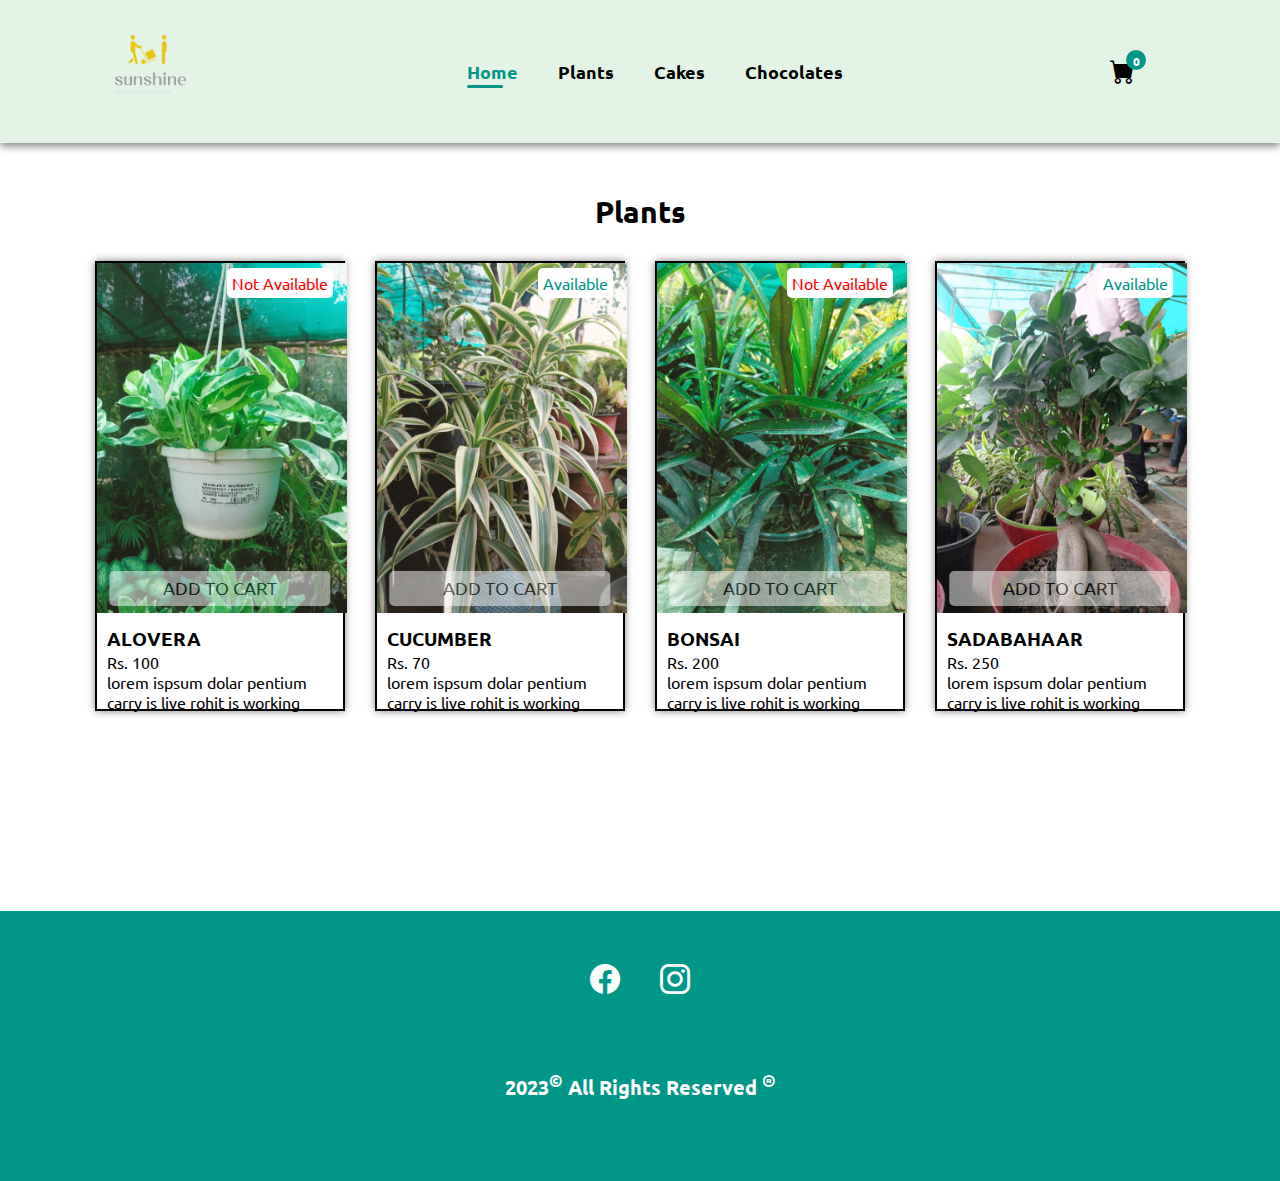
<file: public/index.html>
<!DOCTYPE html>
<html lang="en">
<head>
    <meta charset="UTF-8">
    <meta name="viewport" content="width=device-width, initial-scale=1.0">
    <title>Buy plants, cakes, etc.</title>
    <link rel="stylesheet" href="./scr/style.css">
    <!-- Bootstrap Icons -->
    <link rel="stylesheet" href="https://cdn.jsdelivr.net/npm/bootstrap-icons@1.10.5/font/bootstrap-icons.css">
</head>
<body>
    <!-- Header -->
    <header>
        <div id="logo">
            <img src="./Images/mainLogo.png" alt="">
        </div>
        <ul id="navbar">
            <li><a class="nav-link" href="index.html"></i>Home</a></li>
            <li><a class="nav-link" href="plants.html">Plants</a></li>
            <li><a class="nav-link" href="cakes.html">Cakes</a></li>
            <li><a class="nav-link" href="chocolates.html">Chocolates</a></li>
            <i id="close" class="bi bi-x-circle-fill"></i>
        </ul>
        <div class="top-left">
            <div class="cart-logo">
                <a class="nav-link" id="bag" href="cart.html"><i class="bi bi-cart-fill" style="font-size: 25px"></i></a>
                <span id="quantity">0</span>
            </div>
            <i id="bar" class="bi bi-list-ul" style="font-size: 25px;"></i>
        </div>
    </header>

    <h2 class="headings">Plants</h2>
    <div class="products" id="shop">
    </div>

    <!-- Footer -->
    <footer>
        <ul>
            <li class="social-links"><a href="#"><i class="bi bi-facebook"></i></a></li>
            <li class="social-links"><a href="#"><i class="bi bi-instagram"></i></a></li>
        </ul>
        <p id="rights">2023<sup>&#169</sup> All Rights Reserved <sup>&#174</sup></p>
    </footer>
    <!-- Javascript -->
    <script src="./scr/data.js"></script>
    <script src="./scr/main.js"></script>
</body>
</html>
</file>
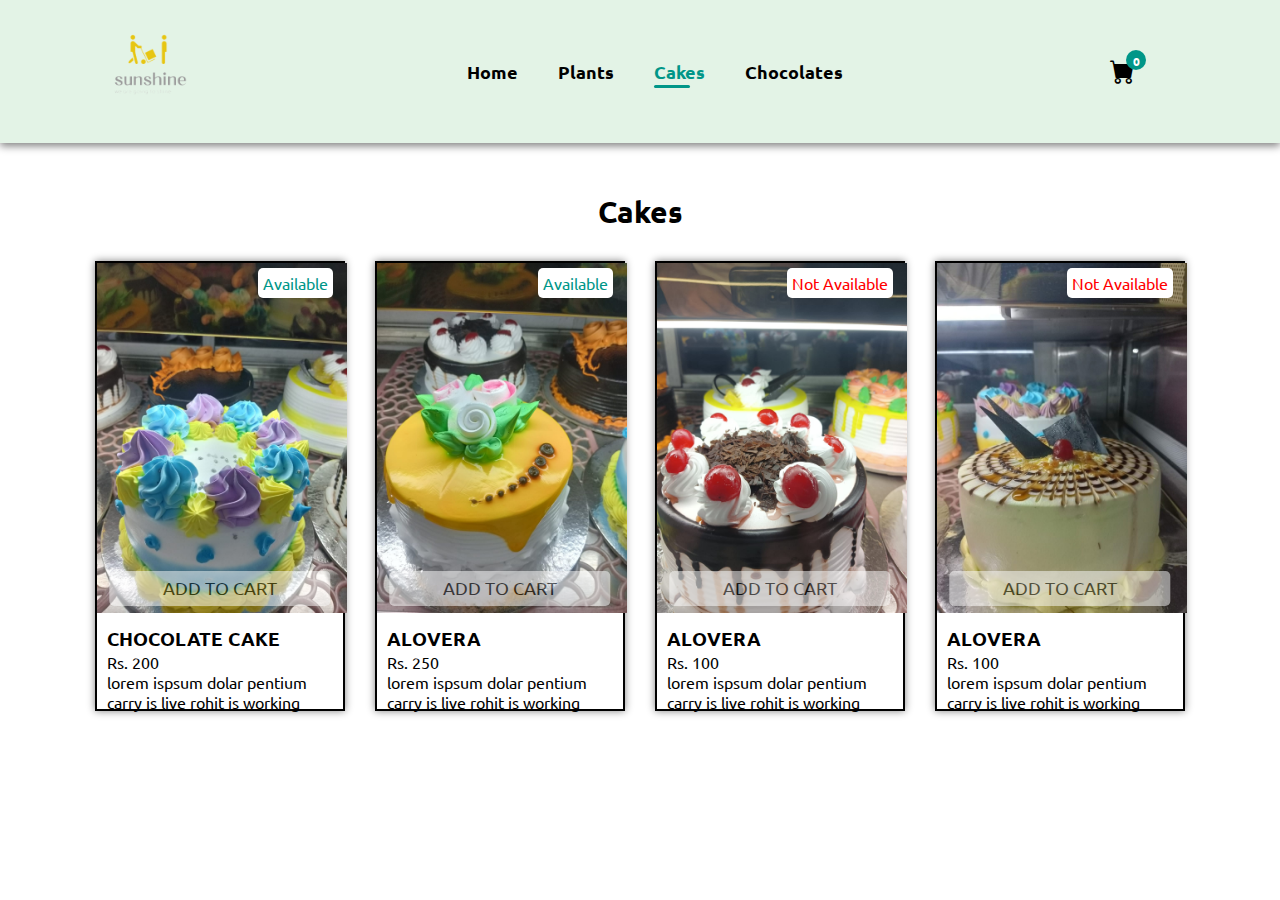
<file: public/cakes.html>
<!DOCTYPE html>
<html lang="en">
<head>
    <meta charset="UTF-8">
    <meta name="viewport" content="width=device-width, initial-scale=1.0">
    <title>Cakes</title>
    <link rel="stylesheet" href="./scr/style.css">
    <!-- Bootstrap Icons -->
    <link rel="stylesheet" href="https://cdn.jsdelivr.net/npm/bootstrap-icons@1.10.5/font/bootstrap-icons.css">
</head>
<body>
    <header>
        <div id="logo">
            <img src="./Images/mainLogo.png" alt="">
        </div>
        <ul id="navbar">
            <li><a class="nav-link" href="index.html"></i>Home</a></li>
            <li><a class="nav-link" href="plants.html">Plants</a></li>
            <li><a class="nav-link" href="cakes.html">Cakes</a></li>
            <li><a class="nav-link" href="chocolates.html">Chocolates</a></li>
            <i id="close" class="bi bi-x-circle-fill"></i>
        </ul>
        <div class="top-left">
            <div class="cart-logo">
                <a id="bag" href="cart.html"><i class="bi bi-cart-fill" style="font-size: 25px"></i></a>
                <span id="quantity">0</span>
            </div>
            <i id="bar" class="bi bi-list-ul" style="font-size: 25px;"></i>
        </div>
    </header>

    <h2 class="headings">Cakes</h2>
    <div class="products" id="shop">
    </div>

    <!-- Javascript -->
    <script src="./scr/data.js"></script>
    <script src="./scr/main.js"></script>
</body>
</html>
</file>
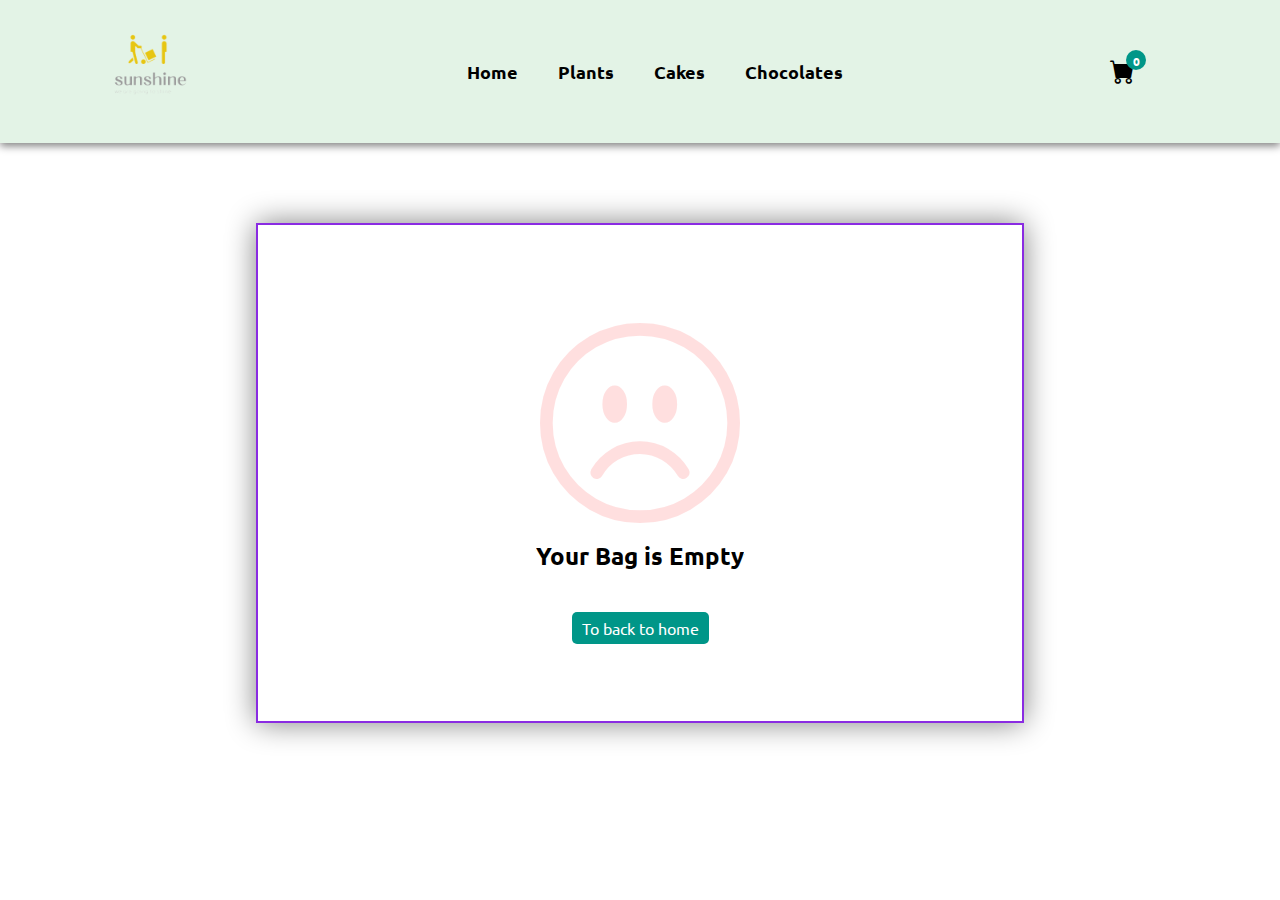
<file: public/cart.html>
<!DOCTYPE html>
<html lang="en">
<head>
    <meta charset="UTF-8">
    <meta name="viewport" content="width=device-width, initial-scale=1.0">
    <title>Shopping Bag</title>
    <link rel="stylesheet" href="./scr/style.css">
    <!-- Bootstrap Icons -->
    <link rel="stylesheet" href="https://cdn.jsdelivr.net/npm/bootstrap-icons@1.10.5/font/bootstrap-icons.css">
</head>
<body>
    <header>
        <div id="logo">
            <img src="./Images/mainLogo.png" alt="">
        </div>
        <ul id="navbar">
            <li><a class="nav-link" href="index.html"></i>Home</a></li>
            <li><a class="nav-link" href="plants.html">Plants</a></li>
            <li><a class="nav-link" href="cakes.html">Cakes</a></li>
            <li><a class="nav-link" href="chocolates.html">Chocolates</a></li>
            <i id="close" class="bi bi-x-circle-fill"></i>
        </ul>
        <div class="top-left">
            <div class="cart-logo">
                <a id="bag" href="cart.html"><i class="bi bi-cart-fill nav-link" style="font-size: 25px"></i></a>
                <span id="quantity">0</span>
            </div>
            <i id="bar" class="bi bi-list-ul" style="font-size: 25px;"></i>
        </div>
    </header>

    <div class="cart" id="blur">
        <table id="head">
            <thead>
                <tr class="head">
                    <th>Product</th>
                    <th>Quantity</th>
                    <th>Price</th>
                </tr>
            </thead>
        </table>
        <table id="cart">
        </table>
        <div id="final-price">
            <table>
                <tbody>
                    <tr id="delivery-charge">
                        <td>Delivery Charge</td>
                        <td>Rs. 50</td>
                    </tr>
                    <tr id="total-price">
                    </tr>
                </tbody>
            </table>
            <button id="checkout-btn" type="button">Checkout</button>
        </div>
    </div>
    <div class="checkout-data" id="checkout">
        <div class="form">
            <h2>Checkout Form</h2>
            <form id="checkoutForm">
              <div class="form-group">
                <label for="name">Name: </label>
                <input type="text" id="name" required>
              </div>
              <div class="form-group">
                <label for="email">Email: </label>
                <input type="email" id="email" required>
              </div>
              <div class="form-group">
                <label for="phone">Phone: </label>
                <input type="number" id="phone" required>
              </div>
              <div class="form-group">
                <label for="address">Address: </label>
                <textarea name="address" id="address" cols="30" rows="10"></textarea>
              </div>
              <button id="proceed-btn" type="submit">Place Order</button>
            </form>
        </div>
    </div>
    
    

    <!-- <div id="empty-cart">
        <i id="sad-face" class="bi bi-emoji-frown"></i>
        <h2>Your Bag is Empty</h2>
        <a href="./index.html">To back to home</a>
    </div> -->

    <!-- Javascript -->
    <script src="./scr/data.js"></script>
    <script src="./scr/cart.js"></script>
    <!-- <script src="./scr/main.js"></script> -->
</body>
</html>
</file>
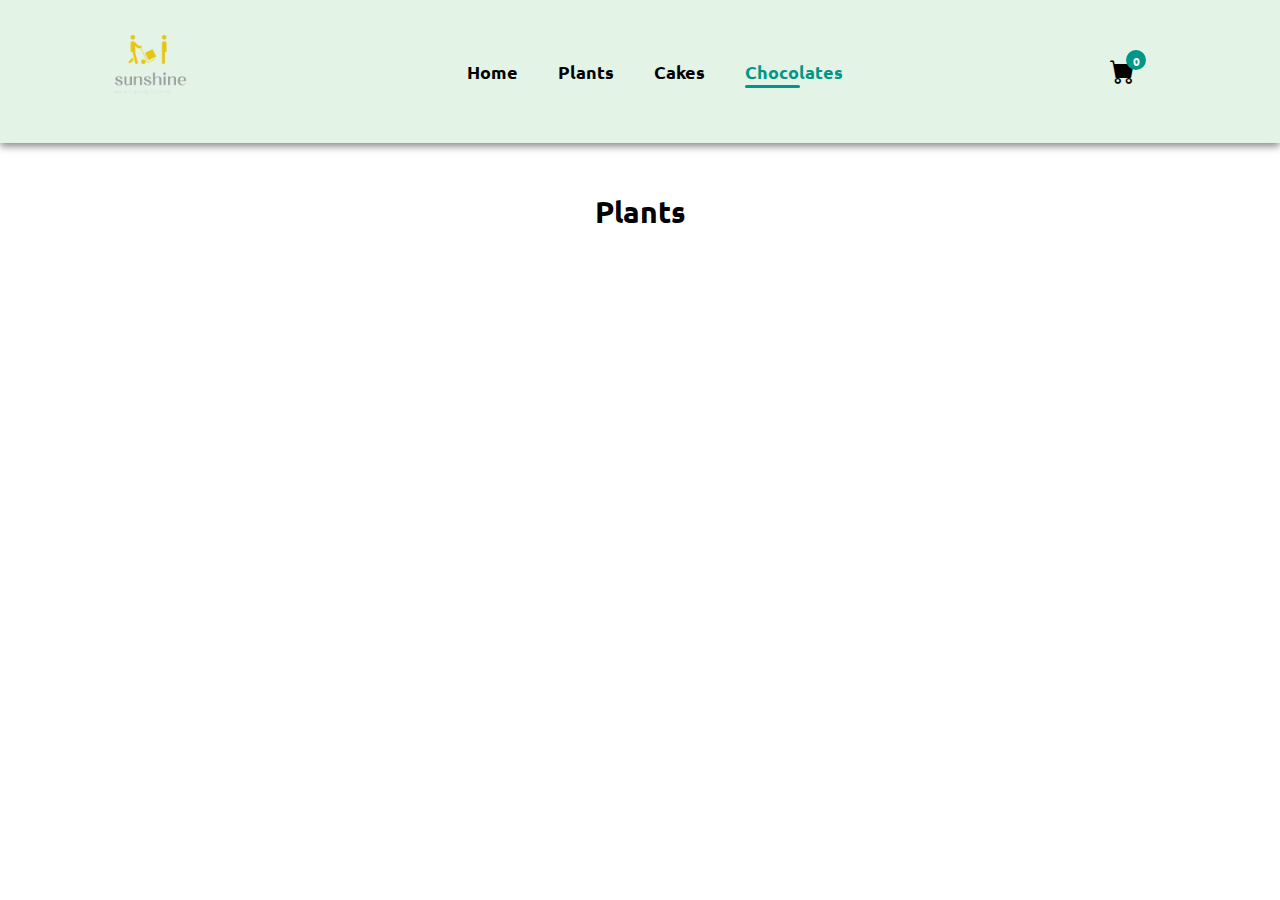
<file: public/chocolates.html>
<!DOCTYPE html>
<html lang="en">
<head>
    <meta charset="UTF-8">
    <meta name="viewport" content="width=device-width, initial-scale=1.0">
    <title>Chocolates</title>
    <link rel="stylesheet" href="./scr/style.css">
    <!-- Bootstrap Icons -->
    <link rel="stylesheet" href="https://cdn.jsdelivr.net/npm/bootstrap-icons@1.10.5/font/bootstrap-icons.css">
</head>
<body>
    <header>
        <div id="logo">
            <img src="./Images/mainLogo.png" alt="">
        </div>
        <ul id="navbar">
            <li><a class="nav-link" href="index.html"></i>Home</a></li>
            <li><a class="nav-link" href="plants.html">Plants</a></li>
            <li><a class="nav-link" href="cakes.html">Cakes</a></li>
            <li><a class="nav-link" href="chocolates.html">Chocolates</a></li>
            <i id="close" class="bi bi-x-circle-fill"></i>
        </ul>
        <div class="top-left">
            <div class="cart-logo">
                <a id="bag" href="cart.html"><i class="bi bi-cart-fill" style="font-size: 25px"></i></a>
                <span id="quantity">0</span>
            </div>
            <i id="bar" class="bi bi-list-ul" style="font-size: 25px;"></i>
        </div>
    </header>

    <h2 class="headings">Plants</h2>
    <div class="products" id="shop">
    </div>

    <!-- Javascript -->
    <script src="./scr/data.js"></script>
    <script src="./scr/main.js"></script>
</body>
</html>
</file>
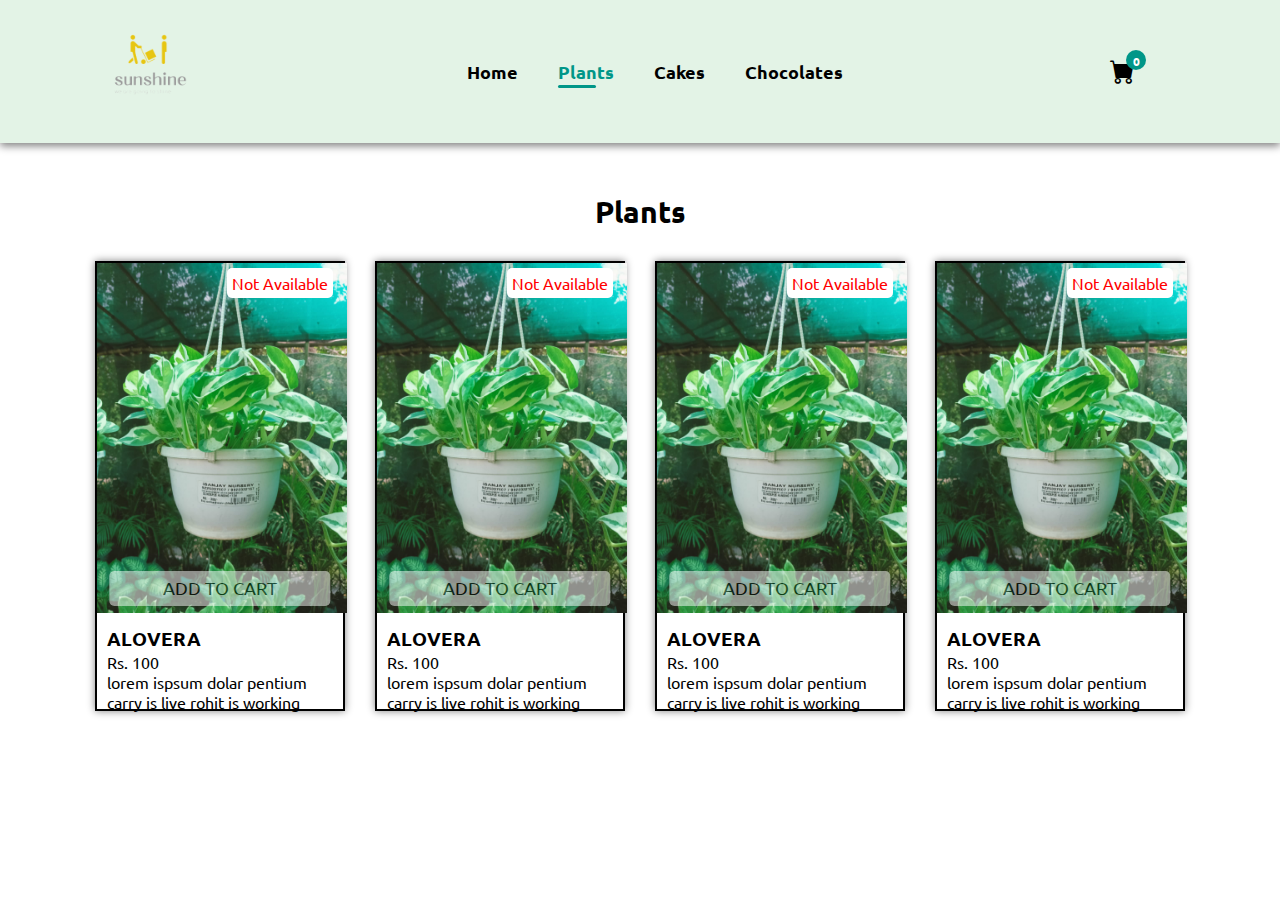
<file: public/plants.html>
<!DOCTYPE html>
<html lang="en">
<head>
    <meta charset="UTF-8">
    <meta name="viewport" content="width=device-width, initial-scale=1.0">
    <title>Buy plants, cakes, etc.</title>
    <link rel="stylesheet" href="./scr/style.css">
    <!-- Bootstrap Icons -->
    <link rel="stylesheet" href="https://cdn.jsdelivr.net/npm/bootstrap-icons@1.10.5/font/bootstrap-icons.css">
</head>
<body>
    <header>
        <div id="logo">
            <img src="./Images/mainLogo.png" alt="">
        </div>
        <ul id="navbar">
            <li><a class="nav-link" href="index.html"></i>Home</a></li>
            <li><a class="nav-link" href="plants.html">Plants</a></li>
            <li><a class="nav-link" href="cakes.html">Cakes</a></li>
            <li><a class="nav-link" href="chocolates.html">Chocolates</a></li>
            <i id="close" class="bi bi-x-circle-fill"></i>
        </ul>
        <div class="top-left">
            <div class="cart-logo">
                <a id="bag" href="cart.html"><i class="bi bi-cart-fill" style="font-size: 25px"></i></a>
                <span id="quantity">0</span>
            </div>
            <i id="bar" class="bi bi-list-ul" style="font-size: 25px;"></i>
        </div>
    </header>

    <h2 class="headings">Plants</h2>
    <div class="products" id="shop">
    </div>

    <!-- Javascript -->
    <script src="./scr/data.js"></script>
    <script src="./scr/main.js"></script>
</body>
</html>
</file>
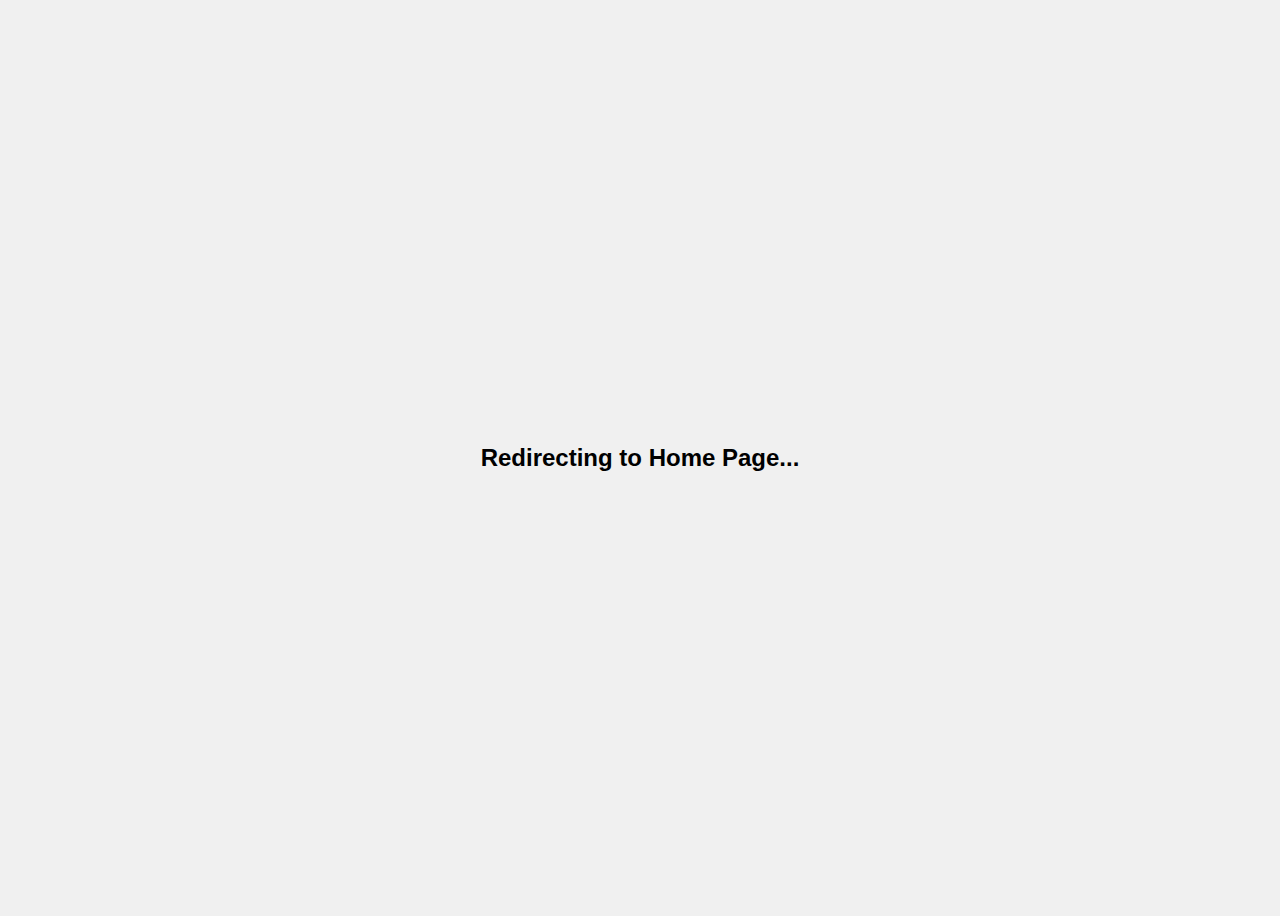
<file: public/redirect.html>
<!DOCTYPE html>
<html>
<head>
  <title>Redirecting Page</title>
  <style>
    body {
      background-color: #f0f0f0;
      display: flex;
      justify-content: center;
      align-items: center;
      height: 100vh;
      font-family: Arial, sans-serif;
    }
    .redirect-message {
      text-align: center;
    }
    .redirect-message h1 {
      font-size: 24px;
    }
  </style>
</head>
<body>
  <div class="redirect-message">
    <h1>Redirecting to Home Page...</h1>
  </div>

  <script>
    // Redirect after a certain duration (in milliseconds)
    const redirectDuration = 3000; // 3 seconds

    setTimeout(() => {
      window.location.href = 'index.html'; // Replace 'home.html' with your actual home page URL
    }, redirectDuration);
  </script>
</body>
</html>
</file>
<file: public/scr/style.css>
@import url('https://fonts.googleapis.com/css2?family=Ubuntu:wght@300&display=swap');
* {
    margin: 0;
    padding: 0;
    box-sizing: border-box;
    text-decoration: none;
    list-style: none;
    font-family: 'Ubuntu', sans-serif;
}
body {
    height: 100vh;
}
header {
    display: flex;
    justify-content: space-between;
    align-items: center;
    padding: 20px 100px;
    background-color: #E3F3E6;
    box-shadow: 0 3px 8px gray;
    z-index: 100;
}
#logo img {
    width: 100px;
    height: 100px;
}
#navbar {
    display: flex;
    justify-content: center;
    align-items: center;
}
#navbar li {
    padding: 0 20px;
    list-style: none;
    position: relative;
}
#navbar a, .cart-logo a {
    text-decoration: none;
    color: black;
    font-size: 18px;
    font-weight: 600;
    transition: 0.2s ease;
}
#navbar li a:hover, .cart-logo a:hover,
#navbar li a.active-page {
    color: #009688;
}

#navbar li a.active-page::after,
#navbar li a:hover::after {
    content: "";
    width: 40%;
    height: 3px;
    border-radius: 5px;
    background-color: #009688;
    position: absolute;
    bottom: -4px;
    left: 20px;
}

#bar, #close {
    display: none;
}
.top-left {
    /* border: solid 2px ; */
    display: flex;
    justify-content: space-between;
    align-items: center;
    width: 70px;
}
.cart-logo {
    display: flex;
    color: #E3E6F3;
    /* border: 2px solid rgb(42, 97, 131); */
    position: relative;
}
#quantity{
    text-align: center;
    padding-top: 3px;
    background: #009688;
    width: 20px;
    height: 20px;
    color: #ffff;
    border-radius: 38px;
    font-size: 12px;
    font-weight: 600;
    position: absolute;
    left: 16px;
    top: -6px;
}

.headings {
    font-size: 30px;
    text-align: center;
    margin-top: 50px;
}

/* ****** Product Card ****** */
.products {
    display: grid;
    grid-template-columns: repeat(4,250px);
    gap: 30px;
    justify-content: center;
    margin-top: 30px;
}
@media  screen and (max-width:1100px) {
    .products {
        display: grid;
        grid-template-columns: repeat(2,250px);
        gap: 30px;
        justify-content: center;
        margin-top: 80px;
    }
    header {
        padding: 20px 20px;
        transition: all 0.3s ease;
    }
}
@media  screen and (max-width:600px) {
    .products {
        display: grid;
        grid-template-columns: repeat(1,250px);
        gap: 30px;
        justify-content: center;
        margin-top: 80px;
    }

    #navbar {
        display: flex;
        flex-direction: column;
        justify-content: flex-start;
        align-items: flex-start;
        position: fixed;
        top: 0;
        right: -300px;
        height: 100vh;
        width: 300px;
        background-color: #E3E6F3;
        box-shadow: 0 40px 60px rgba(0,0,0,0.2);
        padding: 80px 0 0 10px;
        transition: 0.3s;
        z-index: 99;
        opacity: 0.95;
    }
    #navbar.active {
        right: 0px;
    }

    #navbar li {
        margin-bottom: 20px;
    }
    #close {
        cursor: pointer;
        position: absolute;
        top: 30px;
        left: 30px;
        color: black;
        font-size: 24px;
        display: initial;
    }
    #navbar i:hover {
        color: #009688;
    }
    #bar {
        display: initial;
        cursor: pointer;
    }
}

.product-card {
    /* border: 2px solid black; */
    box-shadow: 0 0 8px gray;
    border: 2px solid black;
    width: 250px;
    height: 450px; 
    /* margin: 10px 10px; */
}
.product-card img{
    width: 250px;
    height: 350px;
}
.item {
    position: relative;
}
.product-tag {
    position: absolute;
    background-color: #ffff;
    color: #009688;
    padding: 5px;
    border-radius: 5px;
    top: 5px;
    right: 10px;
    text-transform: capitalize;
}
.addToCart {
    position: absolute;
    bottom: 10px;
    font-size: large;
    width: 90%;
    height: 10%;
    left: 50%;
    /* padding: 10px; */
    text-transform: capitalize;
    transform: translateX(-50%);
    border: none;
    cursor: pointer;
    transition: 0.5s;
    background-color: #ffff;
    border-radius: 5px;
    opacity: 0.5;
    text-transform: uppercase;
}
.product-card:hover .addToCart {
    opacity: 1;
}
.addToCart:hover {
    background-color: #009688;
    color: #ffff;
}
.product-info {
    /* border: 2px solid brown; */
    width: 100%;
    /* height: 100%; */
    padding: 5px;
}
.product-name{
    text-transform: uppercase;
}

/******* For cart page *******/
table {
    width: 100%;
    border-collapse: collapse;
}
table#cart {
    width: 100%;
    height:fit-content;
}
.cart {
    position: relative;
    box-shadow: 0 0 30px gray;
    border-radius: 5px;
    margin: 80px auto;
    width: 60%;
    z-index: 1;
    transition: 0.5s;
}
#blur.pop {
    filter: blur(20px);
}
.cart-product {
    display: flex;
    flex-wrap: nowrap;
    width: 60%;
    margin: 10px 0;
}

.product-info {
    display: flex;
    flex-direction: column;
    justify-content: start;
    margin: 5px;
}
td {
    text-align: start;
}
th {
    border: 2px solid ;
    text-align: start;
    padding: 5px;
    background-color: #009688;
    color: #ffff;
}
.quantity {
    display: flex;
}
.quantity p {
    border: 2px solid rgba(0, 0, 0, 0.638);
    width: 50px;
    text-align: center;
}
.cart-product img {
    height: 200px;
    margin: 0 5px;
}
.remove-btn{
    background-color: #ffff;
    color: #009688;
    text-align: center;
    width: 40px;
    /* height: 30px; */
    padding: 10px 0px;
    border-radius: 4px;
    font-size: 17px;
    color: #de3c3c;
    transition: 0.2s; 
}
.remove-btn:hover {
    background-color: #de3c3c;
    color: #ffff;
}
th:last-child {
    text-align: right;
    padding: 0 10px 0 0;
}
td:last-child {
    text-align: right;
    padding: 0 10px 0 0;
}
/* Final price */
#final-price {
    display: flex;
    justify-content: center;
    align-items: center;
    /* border: 2px solid black; */
    flex-direction: column;
    width: 50%;
    margin: 0 auto;
}
#final-price table {
    padding: 10px;
    border-top: 4px solid #009688;
    margin-top: 20px;
}
#final-price table td {
    padding: 10px 5px;
}
#final-price button {
    border: none;
    background-color: #009688;
    color: #ffff;
    font-weight: 600;
    margin: 10px auto;
    padding: 10px;
    border-radius: 5px;
    width: 50%;
    cursor: pointer;
}

/****** For checkout form ******/
.form {
    max-width: 400px;
    margin: 0 auto;
    padding: 20px;
    border: 1px solid #ccc;
    font-size: 14px;
  }
  .form-group {
    margin-bottom: 15px;
    width: 100%;
  }
  label {
    /* display: block; */
    margin-bottom: 10px;
    font-weight: bold;
  }
  input[type="text"],
  input[type="email"],
  input[type="number"] {
    width: 93%;
    margin: 5px;
    padding: 8px;
    border: 1px solid #ccc;
    border-radius: 4px;
  }
  .form-group textarea {
      width: 93%;
      margin: 5px;
      padding: 8px;
      border: 1px solid #ccc;
      border-radius: 4px;
  }
  #proceed-btn {
    background-color: #009687c3;
    color: white;
    padding: 10px 20px;
    border: none;
    border-radius: 4px;
    cursor: pointer;
  }
  #proceed-btn:hover {
    background-color: #009688;
    /* font-weight: 600; */
  }
/****** For checkout popup ******/
.checkout-data {
    position: fixed;
    visibility: hidden;
    opacity: 0;
    height: 80vh;
    box-shadow: 0 0 30px gray;
    border-radius: 5px;
    margin: 0 auto;
    background: aliceblue;
    width: 400px;
    padding: 70px 0;
    z-index: -100;
    transition: 0.5s ease;
    top: 55%;
    left: 50%;
    transform: translate(-50%, -50%);
}
.checkout-data.pop {
    visibility: visible;
    opacity: 1;
    z-index: 100;
}


/******* For empty cart *******/
#empty-cart {
    border: solid 2px blueviolet;
    background-color: #ffff;
    width: 100%;
    height: 500px;
    display: flex;
    flex-direction: column;
    justify-content: center;
    align-items: center;
    z-index: 1;
}
#empty-cart a {
    background-color: #009688;
    padding: 6px 10px;
    color: #ffff;
    border-radius: 5px;
    margin-top: 40px;
}
#empty-cart a:hover {
    font-weight: 600;
}
#sad-face {
    opacity: 0.6;
    font-size: 200px;
    font-weight: lighter;
    color: #ff9d9d87;
}

footer ul {
    display: flex;
    width: 100px;
    justify-content: space-between;
}

footer {
    display: flex;
    flex-direction: column;
    justify-content: space-between;
    align-items: center;
    position: relative;
    margin-top: 200px;
    width: 100%;
    height: 30vh;
    background-color: #009688;
    padding: 50px 20px;
}
.social-links a i{
    font-size: 30px;
    color: #ffff;
}   
#rights {
    margin: 30px;
    font-size: 20px;
    font-weight: 600;
    color: #ffff;
}


/* Media Queries */
@media screen and (max-width: 1150px) {
    .cart-product {
        flex-wrap: nowrap;
    }
    .cart {
        margin: 80px auto;
        width: 80%;
    }
    #final-price table {
        max-width: 60%;
    }
}
@media  screen and (max-width: 700px) {
    .cart-product {
        flex-wrap: wrap;
    }
    .cart {
        margin: 80px auto;
        width: 90%;
    }
    #final-price table {
        max-width: 80%;
    }
    .checkout-data {
        width: 300px;
    }
}
</file>
